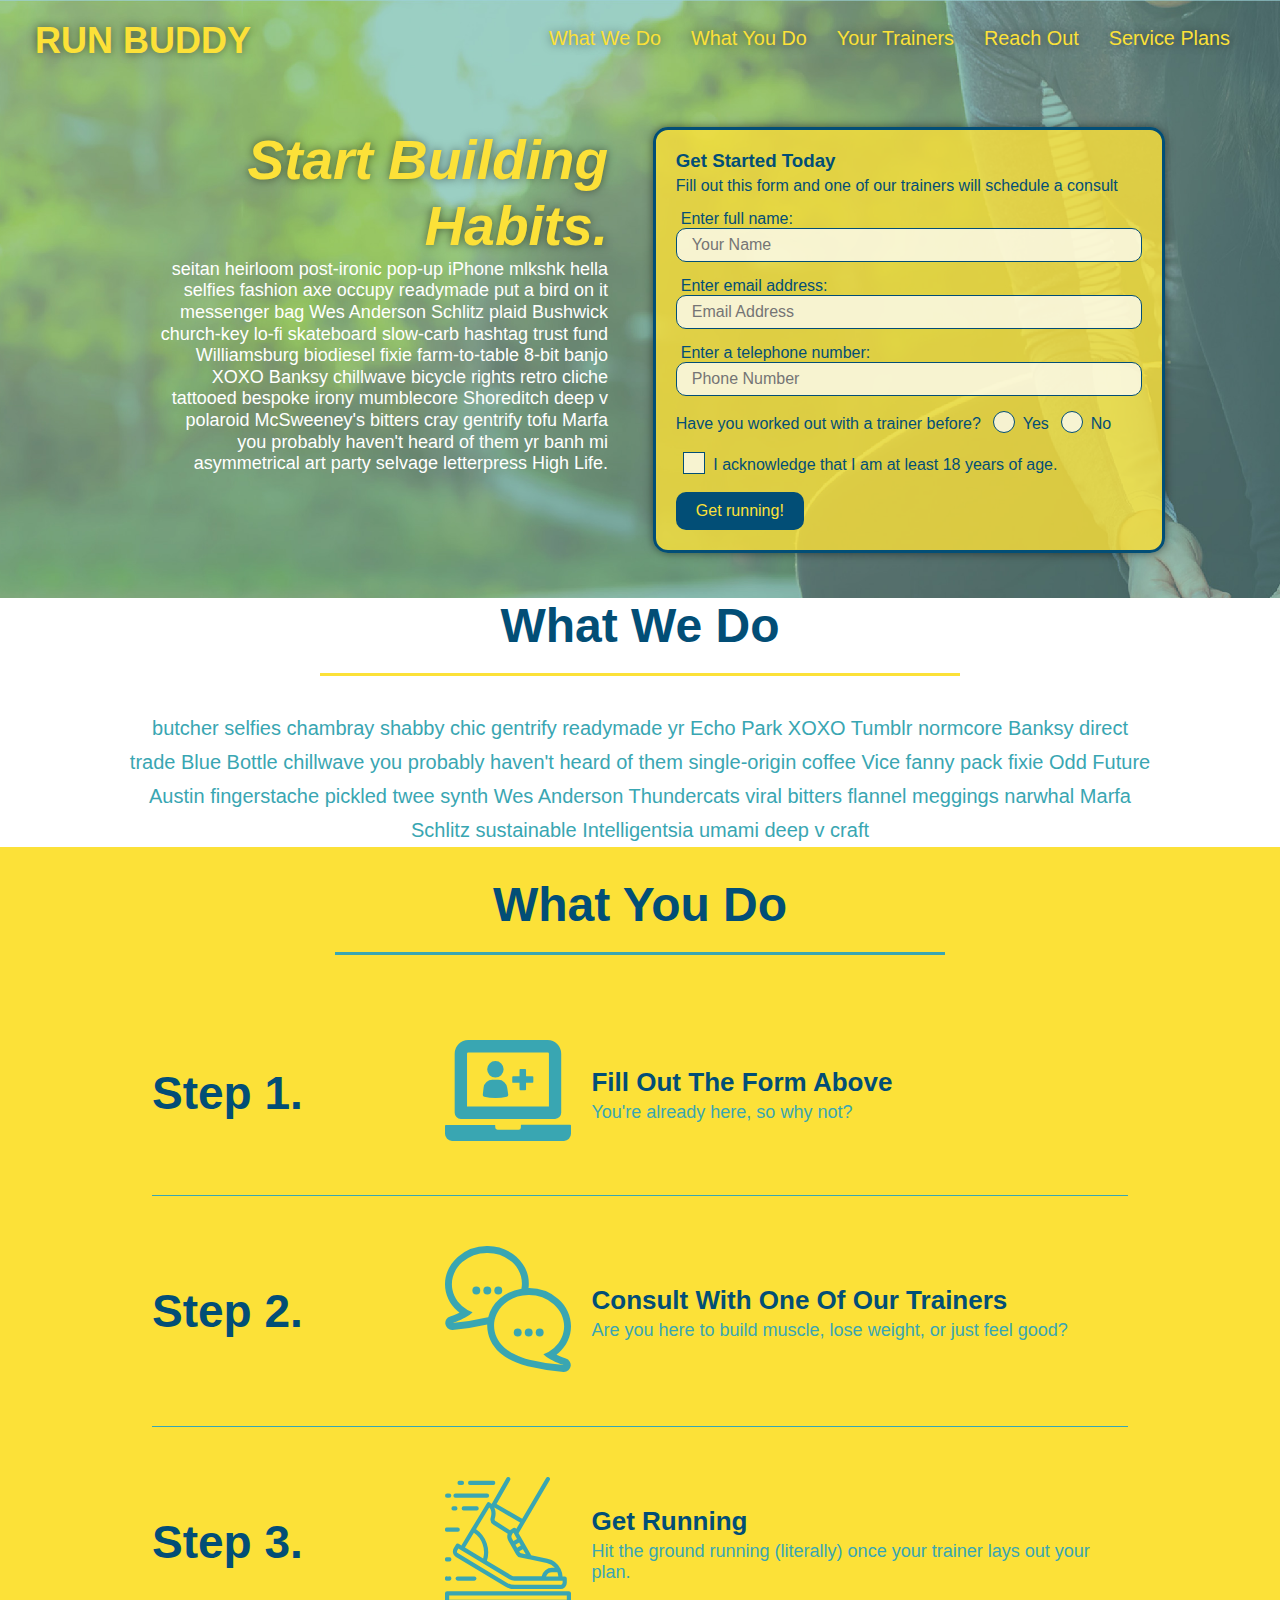
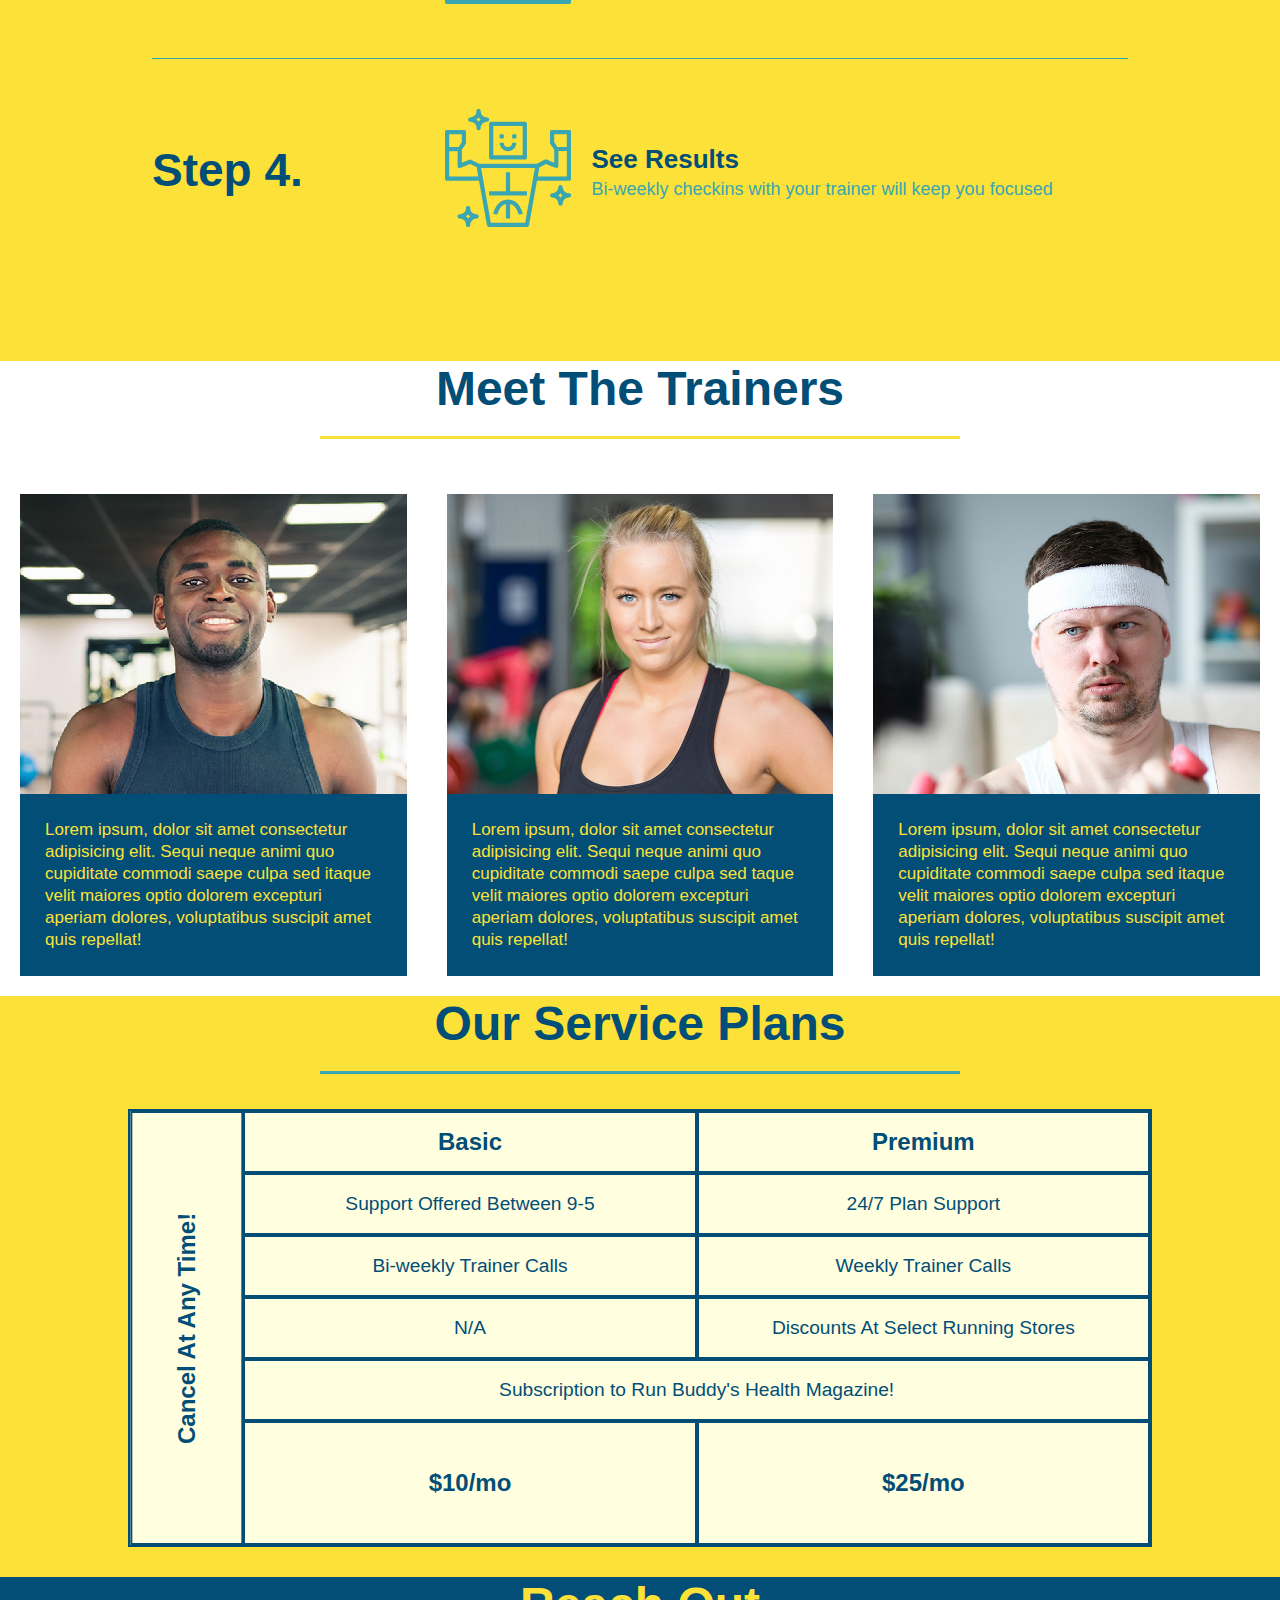
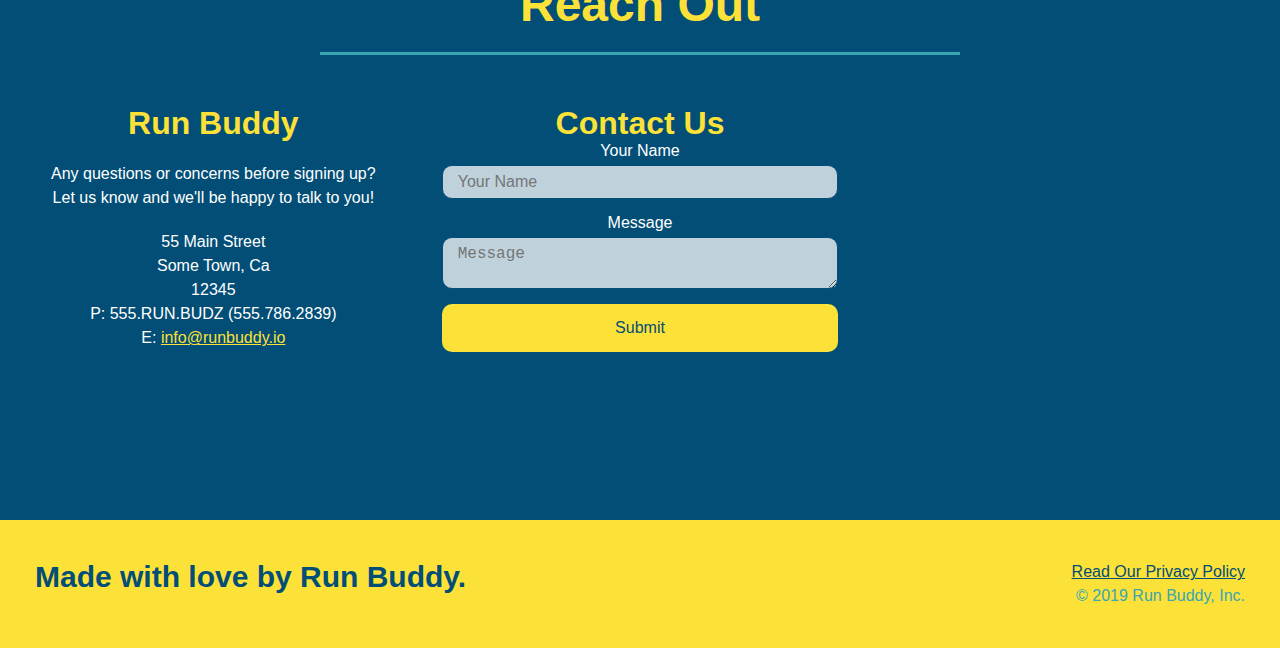
<file: index.html>
<!DOCTYPE html>
<html lang="en">
    <head>
        <meta charset="UTF-8" />
        <title> Run Buddy</title>
        <link rel="stylesheet" href="./assets/css/style.css" />
        <meta name="viewport" content="width=device-width, initial-scale=1.0" />
    </head>
    <body>
        <!--navigation-->
        <!-- maks test -->
        <header>
        <h1>
            <a href= "/">RUN BUDDY</a>
        </h1>
        <nav>
            <!-- Unordered list element -->
            <ul>
                <!-- List item element -->
                <li>
                    <!-- Anchor element-->
                    <a href="#what-we-do">What We Do</a>
                </li>
                <li>
                    <a href="#what-you-do">What You Do</a>
                </li>
                <li>
                    <a href="#your-trainers">Your Trainers</a>
                </li>
                <li>
                    <a href="#reach-out">Reach Out</a>
                </li>
                <li>
                    <a href="#service-plans">Service Plans</a>
                </li>
            </ul>
        </nav>
        </header>
        
        <section class="hero">
            <div class="hero-cta">
                <h2>Start Building Habits.</h2>
                <p>
                  seitan heirloom post-ironic pop-up iPhone mlkshk hella selfies fashion axe occupy readymade put a bird on it
                  messenger bag Wes Anderson Schlitz plaid Bushwick church-key lo-fi skateboard slow-carb hashtag trust fund
                  Williamsburg biodiesel fixie farm-to-table 8-bit banjo XOXO Banksy chillwave bicycle rights retro cliche
                  tattooed bespoke irony mumblecore Shoreditch deep v polaroid McSweeney's bitters cray gentrify tofu Marfa you
                  probably haven't heard of them yr banh mi asymmetrical art party selvage letterpress High Life.
                </p>
            </div>
            <div class="hero-form">
                <h3>Get Started Today</h3>
                <p>Fill out this form and one of our trainers will schedule a consult</p>
                <!--Adding Form Element-->
                <form>
                    <label for="name">Enter full name:</label>
                    <input type="text" placeholder="Your Name" name="name" id="name" class="form-input"/>
                    
                    <label for="email">Enter email address:</label>
                    <input type="email" placeholder="Email Address" name="email" id="email" class="form-input" />
                    
                    <label for="phone"> Enter a telephone number:</label>
                    <input type="tel" placeholder="Phone Number" name="phone" id="phone" class="form-input" />
                    
                    <p>
                        Have you worked out with a trainer before?
                        <span class="radio-wrapper">
                          <input type="radio" name="trainer-confirm" id="trainer-yes" />
                          <label for="trainer-yes">Yes</label>
                        </span>
                        <span class="radio-wrapper">
                          <input type="radio" name="trainer-confirm" id="trainer-no" />
                          <label for="trainer-no">No</label>
                        </span>
                    
                    </p>
                    
                    <p>
                        <span class="checkbox-wrapper">
                          <input type="checkbox" name="age-confirm" id="checkbox" />
                          <label for="checkbox">I acknowledge that I am at least 18 years of age.</label>
                        </span>
                    </p>
                    <button type="submit">
                        Get running!
                    </button>
                </form>
            </div>
         </section>
         
          <!--end hero -->

        <!-- hero/jumbotron -->
        
        <!-- "what we do" section -->
        <section id="what-we-do" class="intro">
            <div class="flex-row">
                <h2 class="section-title primary-border">What We Do</h2>
            </div>
            <div class="flex-row">
                <p>
                butcher selfies chambray shabby chic gentrify readymade yr Echo Park XOXO Tumblr normcore Banksy direct trade Blue Bottle chillwave you probably haven't heard of them single-origin coffee Vice fanny pack fixie Odd Future Austin fingerstache pickled twee synth Wes Anderson Thundercats viral bitters flannel meggings narwhal Marfa Schlitz sustainable Intelligentsia umami deep v craft
                </p>
            </div>
        </section>

        <!--"what you do" section-->
        <section id="what-you-do" class="steps">
            <div class="flex-row">
                <h2 class="section-title secondary-border">What You Do</h2>
            </div>
            <div>
                <div class="step">
                    <h3> Step 1.</h3>
                    <div class="step-info">
                        <div class="step-img">
                            <img src="./assets/images/step-1.svg" alt="" />
                        </div>
                        <div class="step-text">
                            <h4>Fill Out The Form Above</h4>
                            <p>You're already here, so why not?</p>                 
                        </div>
                    </div>
                </div>
        
                
                <div class="step">
                    <h3>Step 2.</h3>
                    <div class="step-info">
                        <div class="step-img">
                            <img src="./assets/images/step-2.svg" alt="" />
                        </div>
                        <div class="step-text">
                            <h4>Consult With One Of Our Trainers</h4>
                            <p>Are you here to build muscle, lose weight, or just feel good?</p>
                        </div>
                    </div>
              </div>

              <div class="step">
                    <h3>Step 3.</h3>
                    <div class="step-info">
                        <div class="step-img">
                            <img src="./assets/images/step-3.svg" alt=""/>
                        </div>
                        <div class="step-text">
                            <h4>Get Running</h4>
                            <p>Hit the ground running (literally) once your trainer lays out your plan.</p>
                        </div>
                    </div>
                </div>
              
              <div class="step">
                    <h3>Step 4.</h3>
                    <div class="step-info">
                        <div class="step-img">
                            <img src="./assets/images/step-4.svg" alt=""/>
                        </div>
                        <div class="step-text">
                            <h4>See Results</h4>
                            <p>Bi-weekly checkins with your trainer will keep you focused</p>
                        </div>
                    </div>
                </div>
            </div>
        </section>
        <!-- "meet the trainers" section -->
        <section id="your-trainers">
            <div class="flex-row">
                <h2 class="section-title primary-border">
                Meet The Trainers
                </h2>
            </div>
                <!--first trainer-->
            <div class="trainers">
            
                    <article class="trainer">
                        <div class="trainer-img trainer-1">
                            <div>
                              <h3>Arron Stephens</h3>
                              <h4>Speed / Strength</h4>
                            </div>
                          </div>
                          <div class="trainer-bio">
                            <h3>Arron Stephens</h3>
                            <h4>Speed / Strength</h4>
                                <p>
                                    Lorem ipsum, dolor sit amet consectetur adipisicing elit. Sequi neque animi quo cupiditate commodi saepe culpa sed itaque velit maiores optio dolorem excepturi aperiam dolores, voluptatibus suscipit amet quis repellat!
                                </p>
                          </div>
                    </article>
                        

                    <!--second trainer bio -->
                    <article class="trainer">
                            <div class="trainer-img trainer-2">
                                <div>
                                    <h3>Joanna Gill</h3>
                                    <h4>Endurance</h4>
                                </div>
                            </div>
                            <div class="trainer-bio">
                                <h3>Joanna Gill</h3>
                                <h4>Endurance</h4>
                                <p>
                                    Lorem ipsum, dolor sit amet consectetur adipisicing elit. Sequi neque animi quo cupiditate commodi saepe culpa sed taque velit maiores optio dolorem excepturi aperiam dolores, voluptatibus suscipit amet quis repellat!
                                </p>
                            </div>
                    </article>

                    <!--third trainer bio -->
                    <article class="trainer">
                        <div class="trainer-img trainer-3">
                            <div>
                                <h3>Harry "the Headband" Smith</h3>
                                <h4>Strength</h4>
                            </div>
                        </div>
                        <div class="trainer-bio">
                            <h3>Harry "the Headband" Smith</h3>
                            <h4>Strength</h4>
                            <p>
                                Lorem ipsum, dolor sit amet consectetur adipisicing elit. Sequi neque animi quo cupiditate commodi saepe culpa sed itaque velit maiores optio dolorem excepturi aperiam dolores, voluptatibus suscipit amet quis repellat!
                            </p>
                        </div>
                    </article>
            </div>
        </section>

        <!--service plans section begins (css grid)-->
        <section id="service-plans" class="services"> 
           <h2 class="section-title secondary-border">
               Our Service Plans
           </h2>
           <div class="service-grid-wrapper">
               <div class="service-grid-container">
                   <!--HEADERS-->
                   <div class="service-grid-item grid-head basic">
                       Basic
                   </div>
                  
                   <div class="service-grid-item grid-head premium">
                       Premium
                   </div>
                   
                   <!--Body-->
                   <div class="service-grid-item basic">
                       Support Offered Between 9-5
                   </div>

                   <div class="service-grid-item premium">
                       24/7 Plan Support
                   </div>

                   <div class="service-grid-item basic">
                       Bi-weekly Trainer Calls
                   </div>

                   <div class="service-grid-item premium">
                       Weekly Trainer Calls
                   </div>

                   <div class="service-grid-item basic">
                       N/A
                   </div>

                   <div class="service-grid-item premium">
                       Discounts At Select Running Stores
                   </div>

                   <div class="service-grid-item both">
                       Subscription to Run Buddy's Health Magazine!
                   </div>

                   <div class="service-grid-item grid-price basic">
                        $10/mo
                   </div>

                   <div class="service-grid-item grid-price premium">
                       $25/mo
                   </div>

                   <div class="service-grid-item cancel">
                       Cancel At Any Time!
                   </div>
                   
               </div> <!--div service-grid-container-->
           </div> <!--div service-grid-wrapper-->
        </section>


        <!-- "reach out" -->
        <section id="reach-out" class="contact">
            <div class="flex-row"></div>
                <h2 class="section-title secondary-border">Reach Out</h2>
             
            
             <div class="contact-info">
                <div>
                    <h3>Run Buddy</h3>
                    <p>
                        Any questions or concerns before signing up?
                        <br />
                        Let us know and we'll be happy to talk to you!
                    </p>

                    <address>
                    55 Main Street <br/>
                    Some Town, Ca <br/>
                    12345 <br/>
                    P: 555.RUN.BUDZ (555.786.2839) <br/>
                    E: <a href="mailto:info@runbuddy.io">info@runbuddy.io</a>
                    </address>
                
                </div>
        
                <div class="contact-form">
                    <h3>Contact Us</h3>
                    <form>
                      <label for="contact-name">Your Name</label>
                      <input type="text" id="contact-name" placeholder="Your Name" />
                  
                      <label for="contact-message">Message</label>
                      <textarea id="contact-message" placeholder="Message"></textarea>
                  
                      <button type="submit">Submit</button>
                    </form>
                </div>
                <iframe 
                src="https://www.google.com/maps/embed?pb=!1m18!1m12!1m3!1d3016.019379707698!2d-111.8894446482251!3d40.893389779211!2m3!1f0!2f0!3f0!3m2!1i1024!2i768!4f13.1!3m3!1m2!1s0x8752f826af2635c9%3A0x835298548b3f0665!2s360%20N%20300%20W%2C%20Bountiful%2C%20UT%2084010!5e0!3m2!1sen!2sus!4v1604870612932!5m2!1sen!2sus" 
                frameborder="0" style="border:0" allowfullscreen
                > 
                </iframe>
            </div>
        </section>

        <!-- footer -->
        <footer>
            <h2>Made with love by Run Buddy.</h2>
            <div>
                <a href="./privacy.html">Read Our Privacy Policy</a><br />
                &copy; 2019 Run Buddy, Inc.
              </div>
        </footer>
    </body>
</html>

<!--TEST-->
</file>
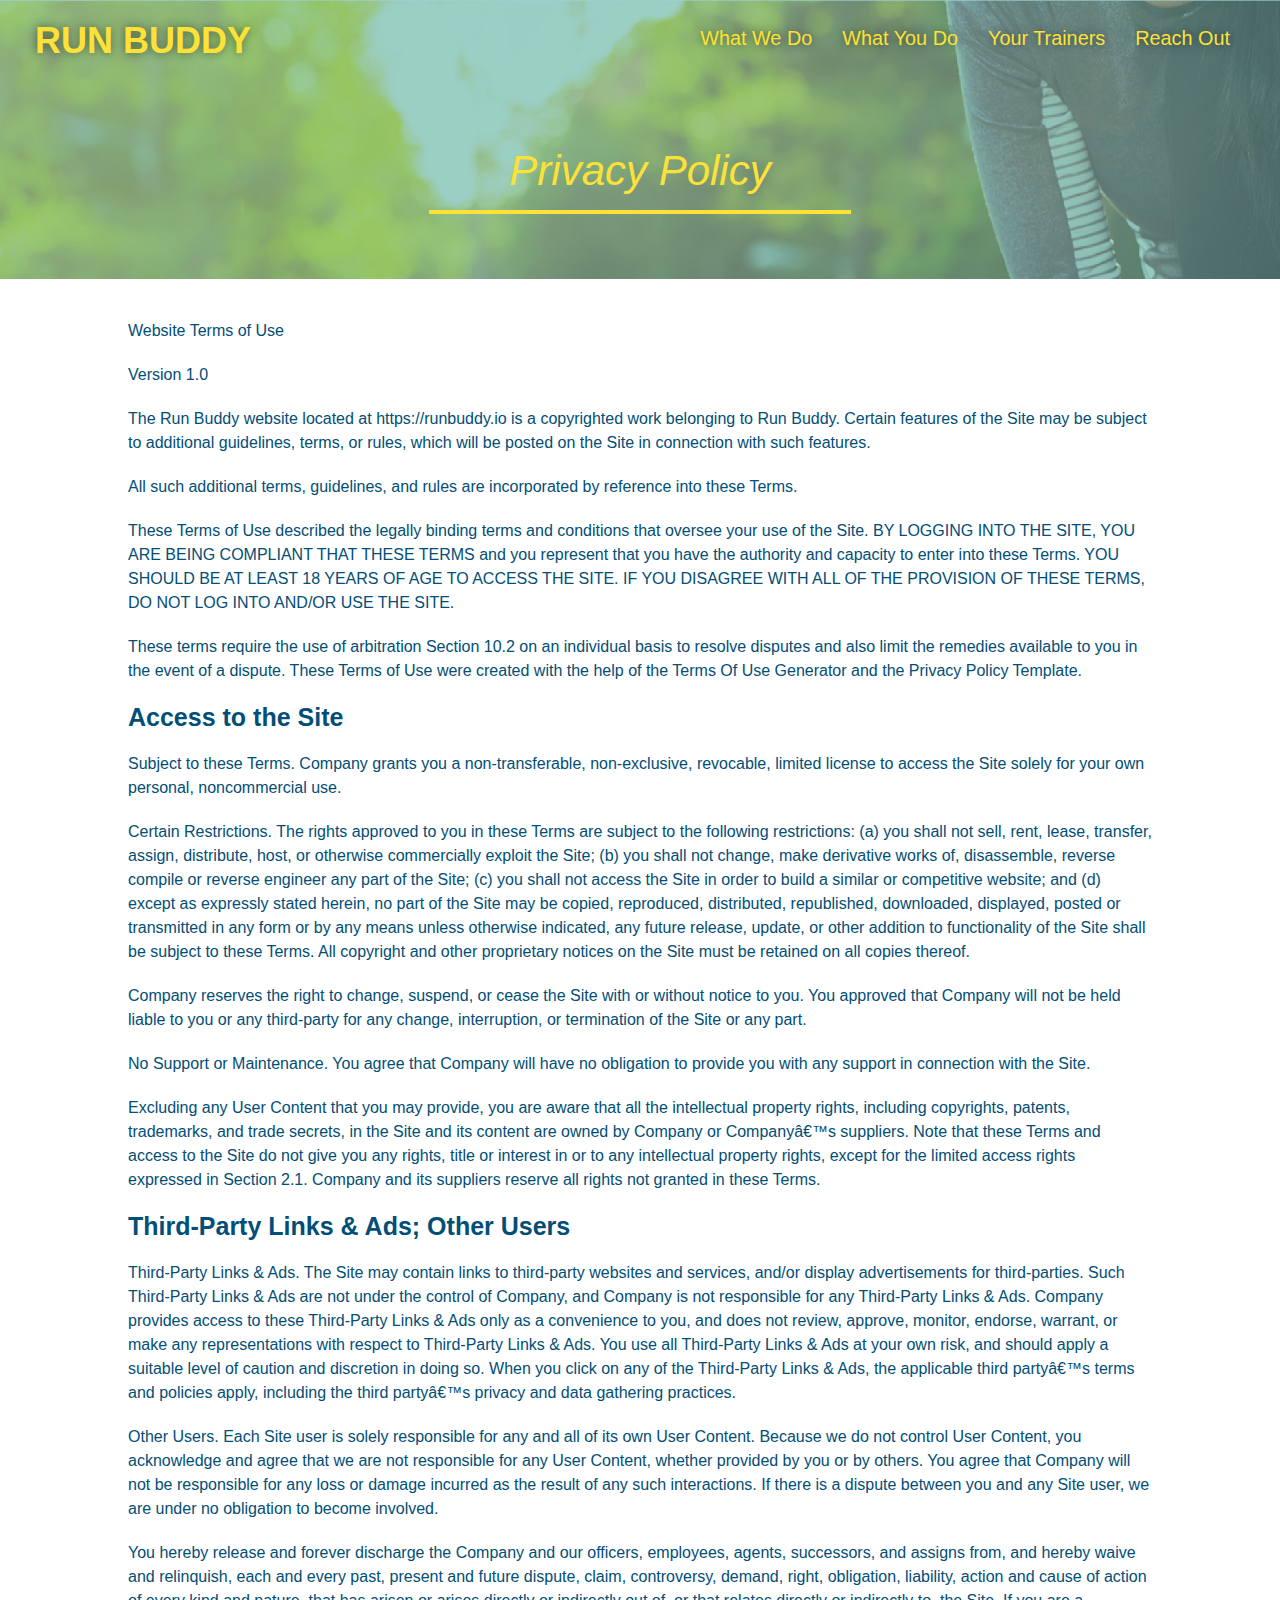
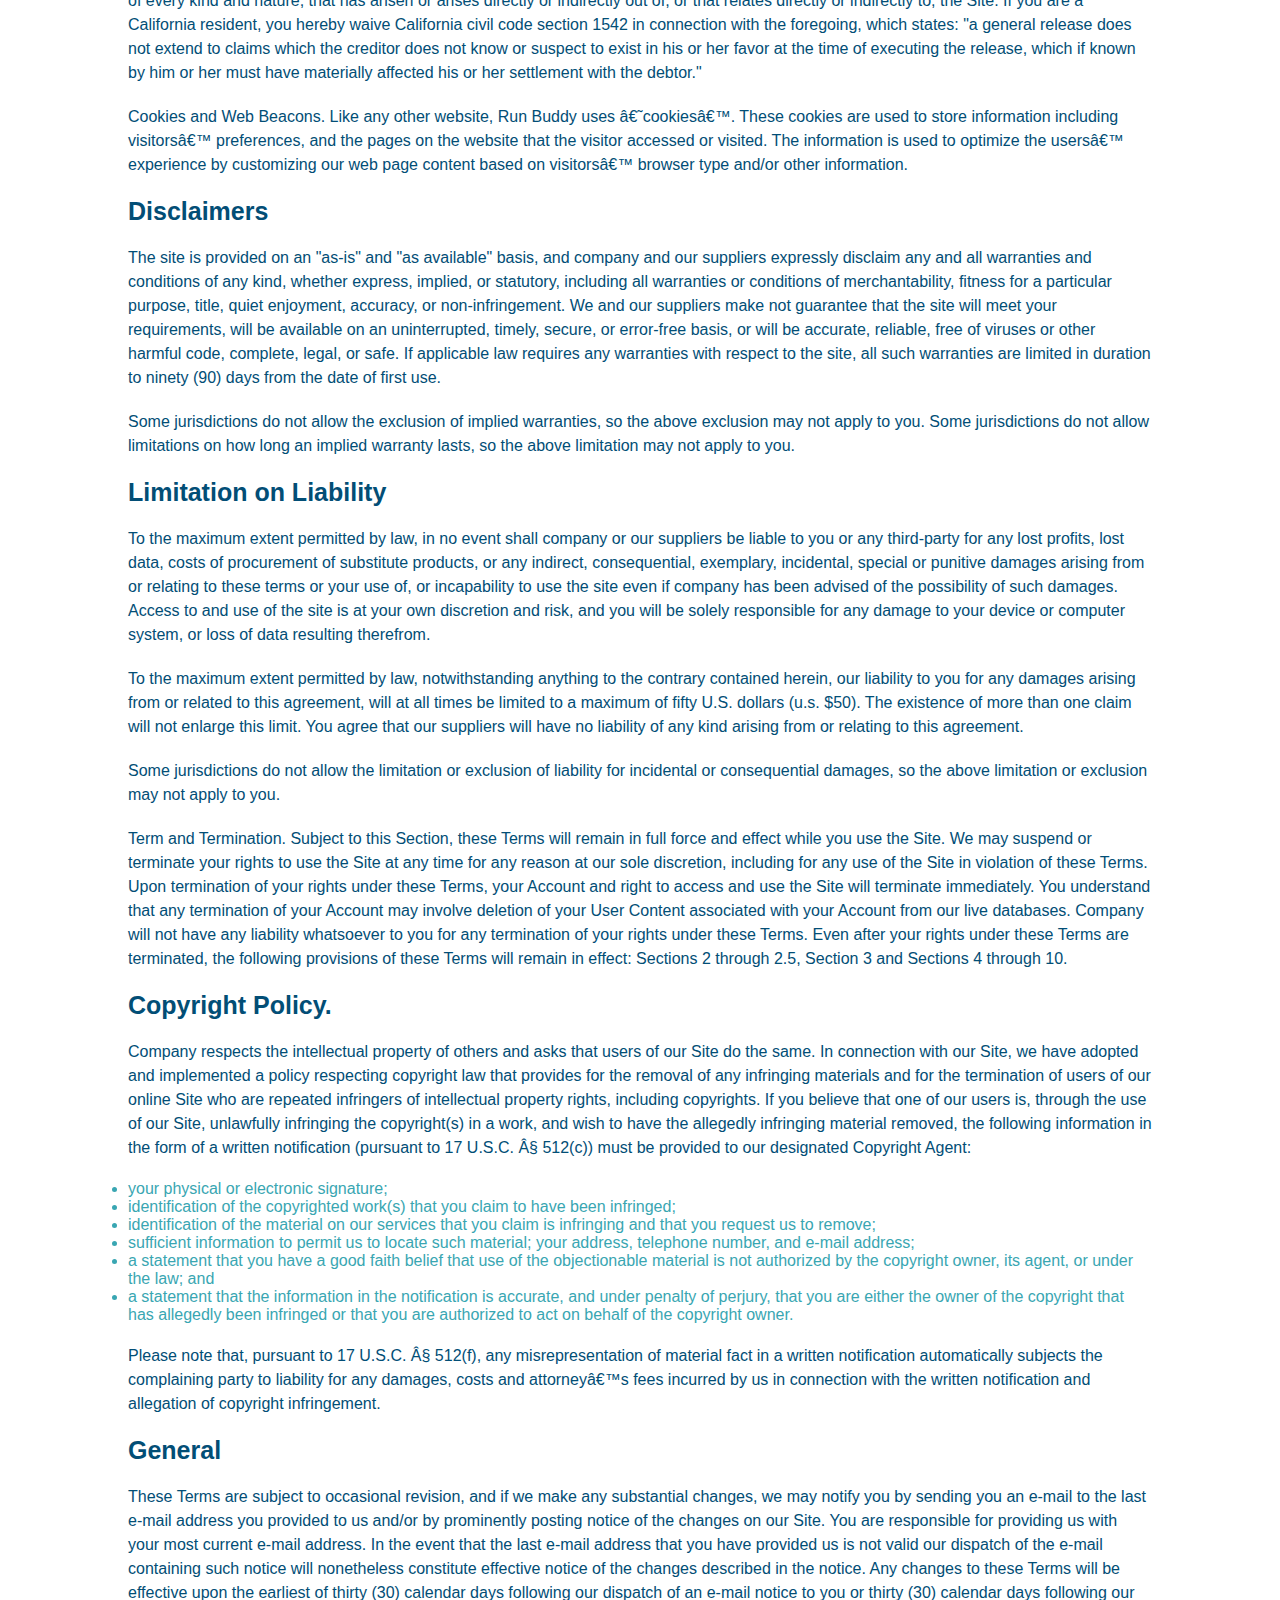
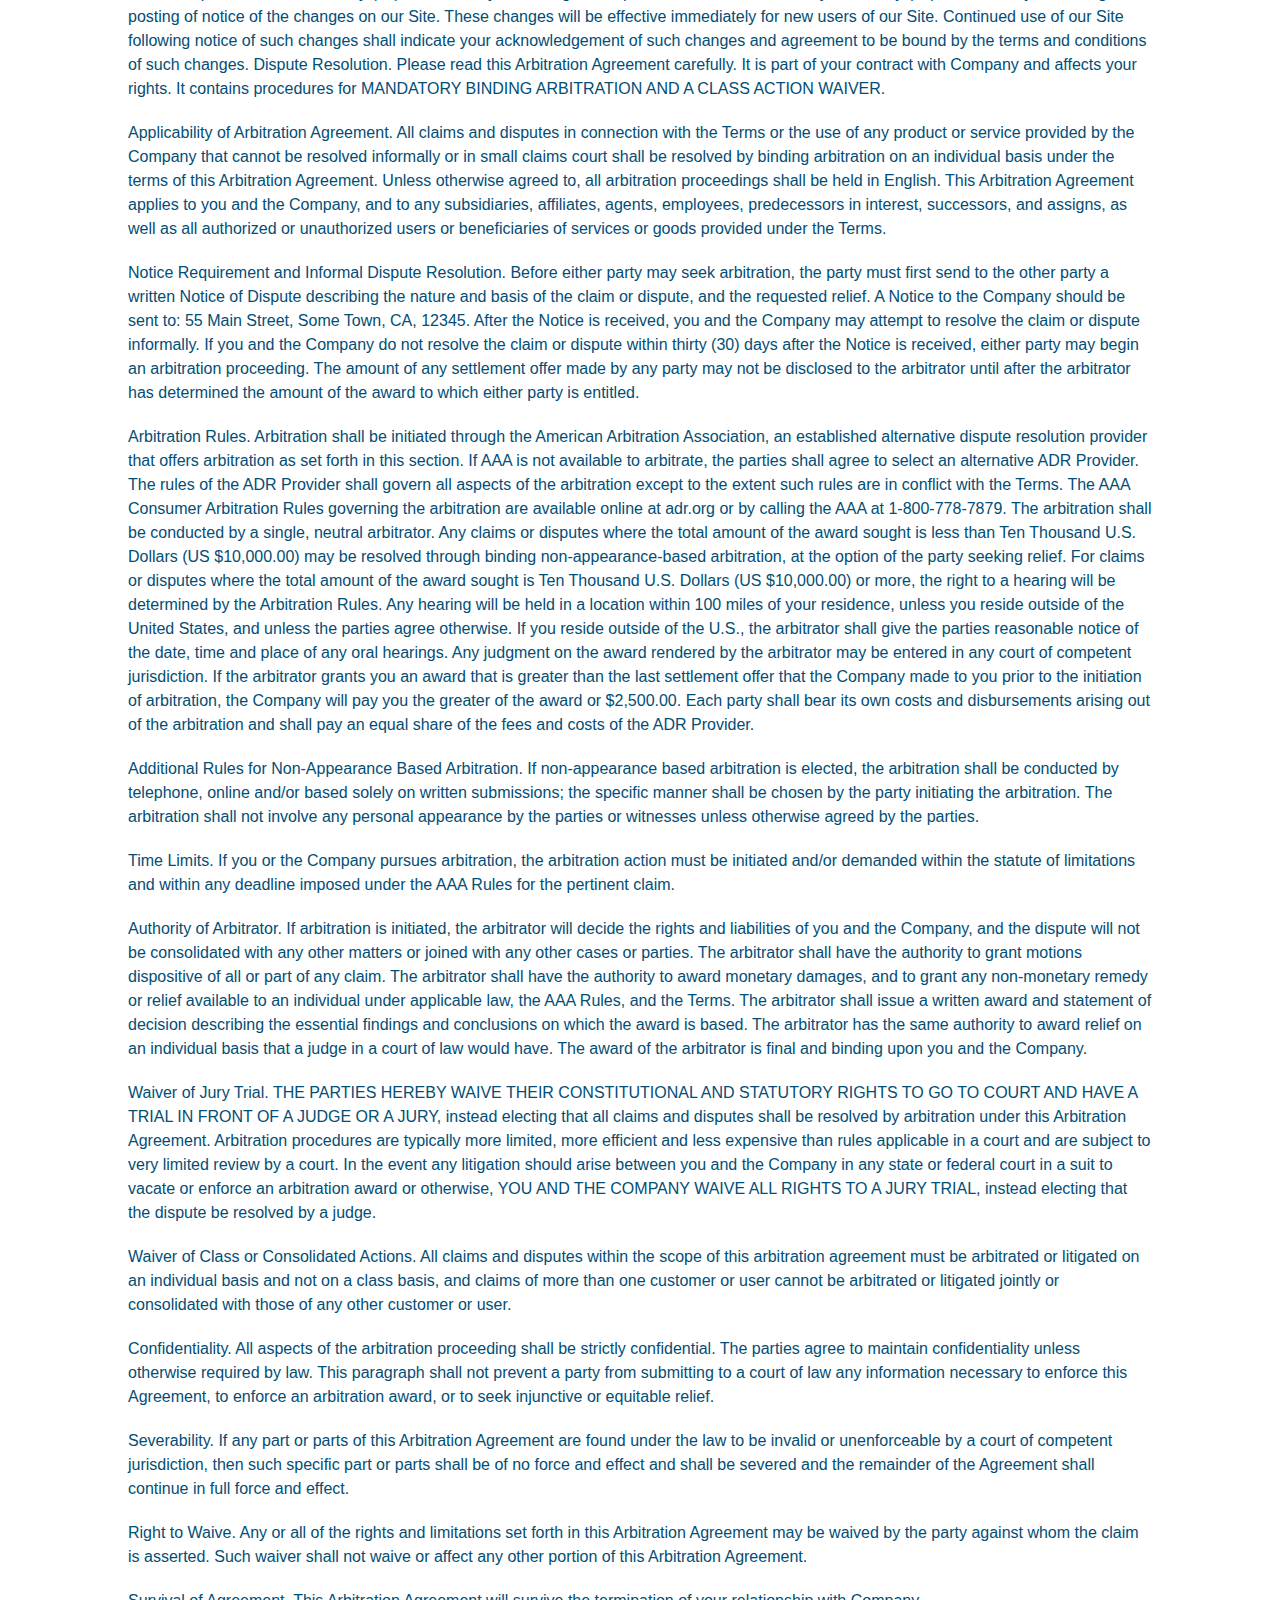
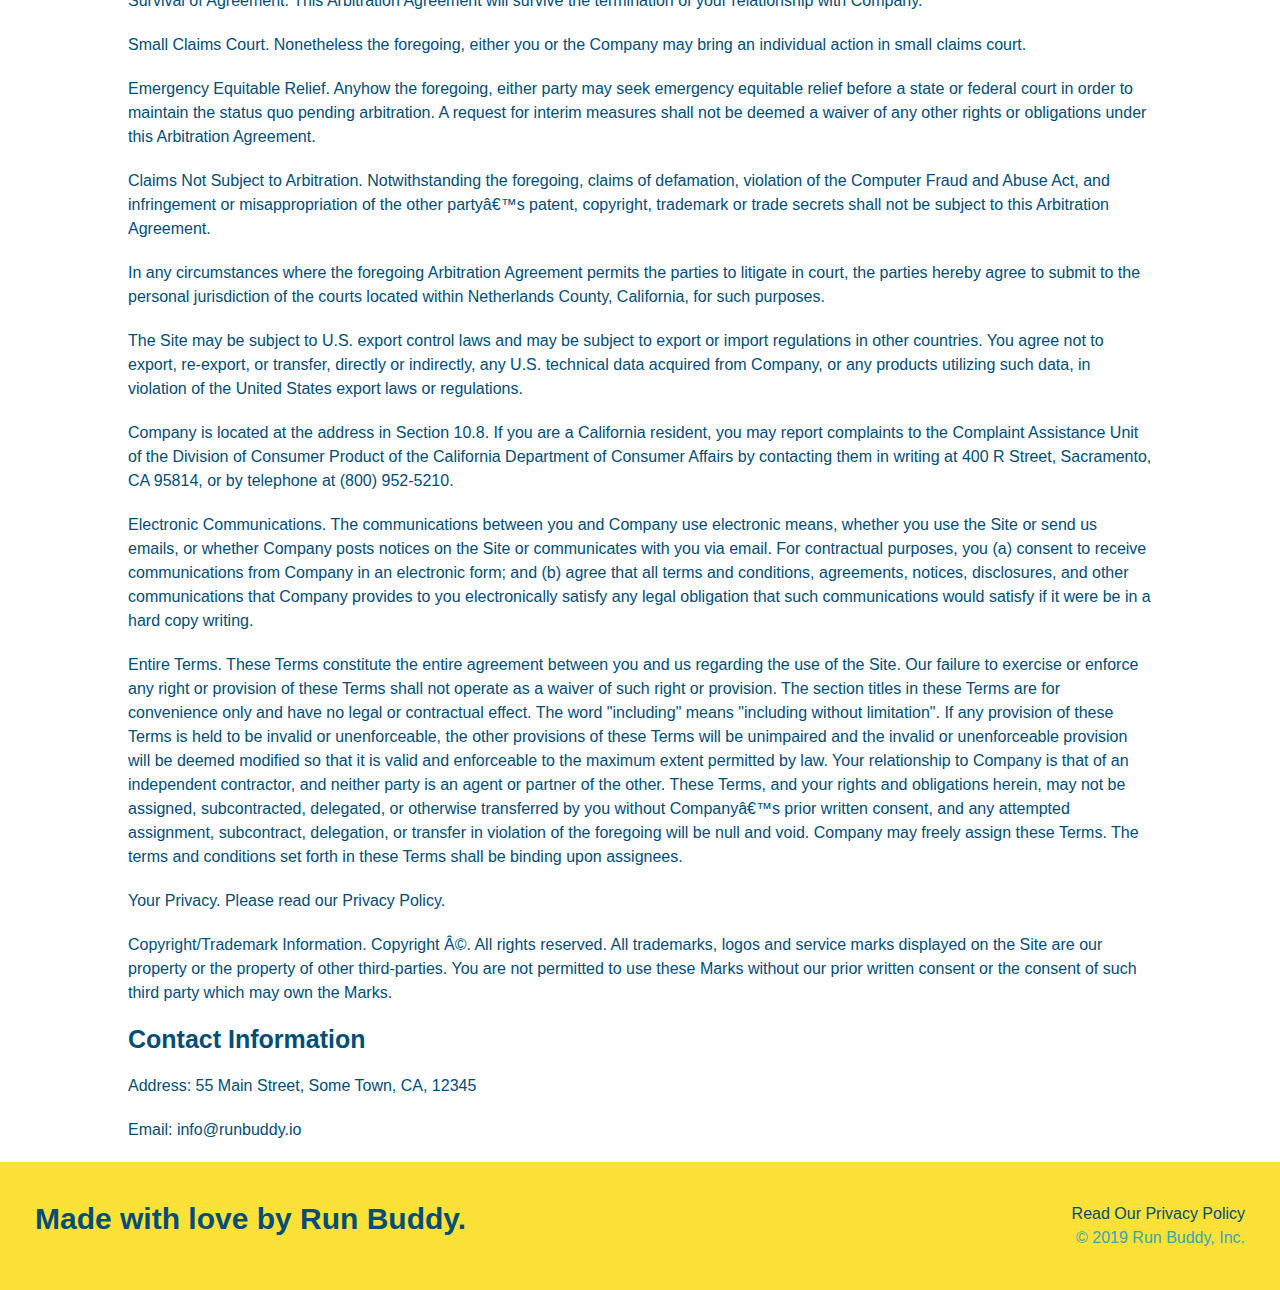
<file: privacy.html>
<!DOCTYPE html>
<html lang="en">
    <head>
        <meta charset="UTF-8" />
        <title>Privacy Policy - Run Buddy</title>
        <link rel="stylesheet" href="./assets/css/style.css" />
        <link rel="stylesheet" href="./assets/css/secondary-styles.css"/>
        <meta name="viewport" content="width=device-width, initial-scale=1.0" />
    </head>
</html>
<!--Reusable Header Element-->
<header>
    <h1>
        <a href= "/">RUN BUDDY</a>
    </h1>
    <nav>
        <ul>
            <li>
                <!--editing anchor with ./index.html-->
                <a href="./index.html#what-we-do">What We Do</a>
            </li>
            <li>
                <a href="./index.html#what-you-do">What You Do</a>
            </li>
            <li>
                <a href="./index.html#your-trainers">Your Trainers</a>
            </li>
            <li>
                <a href="./index.html#reach-out">Reach Out</a>
            </li>
        </ul>
    </nav>
    </header>
    <section class="hero">
        <h2 class="page-title">
            Privacy Policy
        </h2>
        
    </section>
    
    <article class="secondary-content">

      <p>
        Website Terms of Use
      </p>

      <p>
        Version 1.0
      </p>

      <p>
        The Run Buddy website located at https://runbuddy.io is a copyrighted work belonging to Run Buddy. Certain
        features of the Site may be subject to additional guidelines, terms, or rules, which will be posted on the Site
        in connection with such features.
      </p>

      <p>
        All such additional terms, guidelines, and rules are incorporated by reference into these Terms.
      </p>

      <p>
        These Terms of Use described the legally binding terms and conditions that oversee your use of the Site. BY
        LOGGING INTO THE SITE, YOU ARE BEING COMPLIANT THAT THESE TERMS and you represent that you have the authority
        and capacity to enter into these Terms. YOU SHOULD BE AT LEAST 18 YEARS OF AGE TO ACCESS THE SITE. IF YOU
        DISAGREE WITH ALL OF THE PROVISION OF THESE TERMS, DO NOT LOG INTO AND/OR USE THE SITE.
      </p>

      <p>
        These terms require the use of arbitration Section 10.2 on an individual basis to resolve disputes and also
        limit the remedies available to you in the event of a dispute. These Terms of Use were created with the help of
        the Terms Of Use Generator and the Privacy Policy Template.
      </p>

      <h3>
        Access to the Site
      </h3>

      <p>
        Subject to these Terms. Company grants you a non-transferable, non-exclusive, revocable, limited license to
        access the Site solely for your own personal, noncommercial use.
      </p>

      <p>
        Certain Restrictions. The rights approved to you in these Terms are subject to the following restrictions: (a)
        you shall not sell, rent, lease, transfer, assign, distribute, host, or otherwise commercially exploit the Site;
        (b) you shall not change, make derivative works of, disassemble, reverse compile or reverse engineer any part of
        the Site; (c) you shall not access the Site in order to build a similar or competitive website; and (d) except
        as expressly stated herein, no part of the Site may be copied, reproduced, distributed, republished, downloaded,
        displayed, posted or transmitted in any form or by any means unless otherwise indicated, any future release,
        update, or other addition to functionality of the Site shall be subject to these Terms. All copyright and other
        proprietary notices on the Site must be retained on all copies thereof.
      </p>

      <p>
        Company reserves the right to change, suspend, or cease the Site with or without notice to you. You approved
        that Company will not be held liable to you or any third-party for any change, interruption, or termination of
        the Site or any part.
      </p>

      <p>
        No Support or Maintenance. You agree that Company will have no obligation to provide you with any support in
        connection with the Site.
      </p>

      <p>
        Excluding any User Content that you may provide, you are aware that all the intellectual property rights,
        including copyrights, patents, trademarks, and trade secrets, in the Site and its content are owned by Company
        or Companyâ€™s suppliers. Note that these Terms and access to the Site do not give you any rights, title or
        interest in or to any intellectual property rights, except for the limited access rights expressed in Section
        2.1. Company and its suppliers reserve all rights not granted in these Terms.
      </p>

      <h3>
        Third-Party Links & Ads; Other Users
      </h3>

      <p>
        Third-Party Links & Ads. The Site may contain links to third-party websites and services, and/or display
        advertisements for third-parties. Such Third-Party Links & Ads are not under the control of Company, and Company
        is not responsible for any Third-Party Links & Ads. Company provides access to these Third-Party Links & Ads
        only as a convenience to you, and does not review, approve, monitor, endorse, warrant, or make any
        representations with respect to Third-Party Links & Ads. You use all Third-Party Links & Ads at your own risk,
        and should apply a suitable level of caution and discretion in doing so. When you click on any of the
        Third-Party Links & Ads, the applicable third partyâ€™s terms and policies apply, including the third partyâ€™s
        privacy and data gathering practices.
      </p>

      <p>
        Other Users. Each Site user is solely responsible for any and all of its own User Content. Because we do not
        control User Content, you acknowledge and agree that we are not responsible for any User Content, whether
        provided by you or by others. You agree that Company will not be responsible for any loss or damage incurred as
        the result of any such interactions. If there is a dispute between you and any Site user, we are under no
        obligation to become involved.
      </p>

      <p>
        You hereby release and forever discharge the Company and our officers, employees, agents, successors, and
        assigns from, and hereby waive and relinquish, each and every past, present and future dispute, claim,
        controversy, demand, right, obligation, liability, action and cause of action of every kind and nature, that has
        arisen or arises directly or indirectly out of, or that relates directly or indirectly to, the Site. If you are
        a California resident, you hereby waive California civil code section 1542 in connection with the foregoing,
        which states: "a general release does not extend to claims which the creditor does not know or suspect to exist
        in his or her favor at the time of executing the release, which if known by him or her must have materially
        affected his or her settlement with the debtor."
      </p>

      <p>
        Cookies and Web Beacons. Like any other website, Run Buddy uses â€˜cookiesâ€™. These cookies are used to store
        information including visitorsâ€™ preferences, and the pages on the website that the visitor accessed or visited.
        The information is used to optimize the usersâ€™ experience by customizing our web page content based on visitorsâ€™
        browser type and/or other information.
      </p>

      <h3>
        Disclaimers
      </h3>

      <p>
        The site is provided on an "as-is" and "as available" basis, and company and our suppliers expressly disclaim
        any and all warranties and conditions of any kind, whether express, implied, or statutory, including all
        warranties or conditions of merchantability, fitness for a particular purpose, title, quiet enjoyment, accuracy,
        or non-infringement. We and our suppliers make not guarantee that the site will meet your requirements, will be
        available on an uninterrupted, timely, secure, or error-free basis, or will be accurate, reliable, free of
        viruses or other harmful code, complete, legal, or safe. If applicable law requires any warranties with respect
        to the site, all such warranties are limited in duration to ninety (90) days from the date of first use.
      </p>

      <p>
        Some jurisdictions do not allow the exclusion of implied warranties, so the above exclusion may not apply to
        you. Some jurisdictions do not allow limitations on how long an implied warranty lasts, so the above limitation
        may not apply to you.
      </p>

      <h3>
        Limitation on Liability
      </h3>

      <p>
        To the maximum extent permitted by law, in no event shall company or our suppliers be liable to you or any
        third-party for any lost profits, lost data, costs of procurement of substitute products, or any indirect,
        consequential, exemplary, incidental, special or punitive damages arising from or relating to these terms or
        your use of, or incapability to use the site even if company has been advised of the possibility of such
        damages. Access to and use of the site is at your own discretion and risk, and you will be solely responsible
        for any damage to your device or computer system, or loss of data resulting therefrom.
      </p>

      <p>
        To the maximum extent permitted by law, notwithstanding anything to the contrary contained herein, our liability
        to you for any damages arising from or related to this agreement, will at all times be limited to a maximum of
        fifty U.S. dollars (u.s. $50). The existence of more than one claim will not enlarge this limit. You agree that
        our suppliers will have no liability of any kind arising from or relating to this agreement.
      </p>

      <p>
        Some jurisdictions do not allow the limitation or exclusion of liability for incidental or consequential
        damages, so the above limitation or exclusion may not apply to you.
      </p>

      <p>
        Term and Termination. Subject to this Section, these Terms will remain in full force and effect while you use
        the Site. We may suspend or terminate your rights to use the Site at any time for any reason at our sole
        discretion, including for any use of the Site in violation of these Terms. Upon termination of your rights under
        these Terms, your Account and right to access and use the Site will terminate immediately. You understand that
        any termination of your Account may involve deletion of your User Content associated with your Account from our
        live databases. Company will not have any liability whatsoever to you for any termination of your rights under
        these Terms. Even after your rights under these Terms are terminated, the following provisions of these Terms
        will remain in effect: Sections 2 through 2.5, Section 3 and Sections 4 through 10.
      </p>

      <h3>
        Copyright Policy.
      </h3>

      <p>
        Company respects the intellectual property of others and asks that users of our Site do the same. In connection
        with our Site, we have adopted and implemented a policy respecting copyright law that provides for the removal
        of any infringing materials and for the termination of users of our online Site who are repeated infringers of
        intellectual property rights, including copyrights. If you believe that one of our users is, through the use of
        our Site, unlawfully infringing the copyright(s) in a work, and wish to have the allegedly infringing material
        removed, the following information in the form of a written notification (pursuant to 17 U.S.C. Â§ 512(c)) must
        be provided to our designated Copyright Agent:
      </p>

      <ul>
        <li>
          your physical or electronic signature;
        </li>
        <li>
          identification of the copyrighted work(s) that you claim to have been infringed;
        </li>
        <li>
          identification of the material on our services that you claim is infringing and that you request us to remove;
        </li>
        <li>
          sufficient information to permit us to locate such material; your address, telephone number, and e-mail
          address;
        </li>
        <li>
          a statement that you have a good faith belief that use of the objectionable material is not authorized by the
          copyright owner, its agent, or under the law; and
        </li>
        <li>
          a statement that the information in the notification is accurate, and under penalty of perjury, that you are
          either the owner of the copyright that has allegedly been infringed or that you are authorized to act on
          behalf of the copyright owner.
        </li>
      </ul>

      <p>
        Please note that, pursuant to 17 U.S.C. Â§ 512(f), any misrepresentation of material fact in a written
        notification automatically subjects the complaining party to liability for any damages, costs and attorneyâ€™s
        fees incurred by us in connection with the written notification and allegation of copyright infringement.
      </p>

      <h3>
        General
      </h3>

      <p>
        These Terms are subject to occasional revision, and if we make any substantial changes, we may notify you by
        sending you an e-mail to the last e-mail address you provided to us and/or by prominently posting notice of the
        changes on our Site. You are responsible for providing us with your most current e-mail address. In the event
        that the last e-mail address that you have provided us is not valid our dispatch of the e-mail containing such
        notice will nonetheless constitute effective notice of the changes described in the notice. Any changes to these
        Terms will be effective upon the earliest of thirty (30) calendar days following our dispatch of an e-mail
        notice to you or thirty (30) calendar days following our posting of notice of the changes on our Site. These
        changes will be effective immediately for new users of our Site. Continued use of our Site following notice of
        such changes shall indicate your acknowledgement of such changes and agreement to be bound by the terms and
        conditions of such changes. Dispute Resolution. Please read this Arbitration Agreement carefully. It is part of
        your contract with Company and affects your rights. It contains procedures for MANDATORY BINDING ARBITRATION AND
        A CLASS ACTION WAIVER.
      </p>

      <p>
        Applicability of Arbitration Agreement. All claims and disputes in connection with the Terms or the use of any
        product or service provided by the Company that cannot be resolved informally or in small claims court shall be
        resolved by binding arbitration on an individual basis under the terms of this Arbitration Agreement. Unless
        otherwise agreed to, all arbitration proceedings shall be held in English. This Arbitration Agreement applies to
        you and the Company, and to any subsidiaries, affiliates, agents, employees, predecessors in interest,
        successors, and assigns, as well as all authorized or unauthorized users or beneficiaries of services or goods
        provided under the Terms.
      </p>

      <p>
        Notice Requirement and Informal Dispute Resolution. Before either party may seek arbitration, the party must
        first send to the other party a written Notice of Dispute describing the nature and basis of the claim or
        dispute, and the requested relief. A Notice to the Company should be sent to: 55 Main Street, Some Town, CA,
        12345. After the Notice is received, you and the Company may attempt to resolve the claim or dispute informally.
        If you and the Company do not resolve the claim or dispute within thirty (30) days after the Notice is received,
        either party may begin an arbitration proceeding. The amount of any settlement offer made by any party may not
        be disclosed to the arbitrator until after the arbitrator has determined the amount of the award to which either
        party is entitled.
      </p>

      <p>
        Arbitration Rules. Arbitration shall be initiated through the American Arbitration Association, an established
        alternative dispute resolution provider that offers arbitration as set forth in this section. If AAA is not
        available to arbitrate, the parties shall agree to select an alternative ADR Provider. The rules of the ADR
        Provider shall govern all aspects of the arbitration except to the extent such rules are in conflict with the
        Terms. The AAA Consumer Arbitration Rules governing the arbitration are available online at adr.org or by
        calling the AAA at 1-800-778-7879. The arbitration shall be conducted by a single, neutral arbitrator. Any
        claims or disputes where the total amount of the award sought is less than Ten Thousand U.S. Dollars (US
        $10,000.00) may be resolved through binding non-appearance-based arbitration, at the option of the party seeking
        relief. For claims or disputes where the total amount of the award sought is Ten Thousand U.S. Dollars (US
        $10,000.00) or more, the right to a hearing will be determined by the Arbitration Rules. Any hearing will be
        held in a location within 100 miles of your residence, unless you reside outside of the United States, and
        unless the parties agree otherwise. If you reside outside of the U.S., the arbitrator shall give the parties
        reasonable notice of the date, time and place of any oral hearings. Any judgment on the award rendered by the
        arbitrator may be entered in any court of competent jurisdiction. If the arbitrator grants you an award that is
        greater than the last settlement offer that the Company made to you prior to the initiation of arbitration, the
        Company will pay you the greater of the award or $2,500.00. Each party shall bear its own costs and
        disbursements arising out of the arbitration and shall pay an equal share of the fees and costs of the ADR
        Provider.
      </p>

      <p>
        Additional Rules for Non-Appearance Based Arbitration. If non-appearance based arbitration is elected, the
        arbitration shall be conducted by telephone, online and/or based solely on written submissions; the specific
        manner shall be chosen by the party initiating the arbitration. The arbitration shall not involve any personal
        appearance by the parties or witnesses unless otherwise agreed by the parties.
      </p>

      <p>
        Time Limits. If you or the Company pursues arbitration, the arbitration action must be initiated and/or demanded
        within the statute of limitations and within any deadline imposed under the AAA Rules for the pertinent claim.
      </p>

      <p>
        Authority of Arbitrator. If arbitration is initiated, the arbitrator will decide the rights and liabilities of
        you and the Company, and the dispute will not be consolidated with any other matters or joined with any other
        cases or parties. The arbitrator shall have the authority to grant motions dispositive of all or part of any
        claim. The arbitrator shall have the authority to award monetary damages, and to grant any non-monetary remedy
        or relief available to an individual under applicable law, the AAA Rules, and the Terms. The arbitrator shall
        issue a written award and statement of decision describing the essential findings and conclusions on which the
        award is based. The arbitrator has the same authority to award relief on an individual basis that a judge in a
        court of law would have. The award of the arbitrator is final and binding upon you and the Company.
      </p>

      <p>
        Waiver of Jury Trial. THE PARTIES HEREBY WAIVE THEIR CONSTITUTIONAL AND STATUTORY RIGHTS TO GO TO COURT AND HAVE
        A TRIAL IN FRONT OF A JUDGE OR A JURY, instead electing that all claims and disputes shall be resolved by
        arbitration under this Arbitration Agreement. Arbitration procedures are typically more limited, more efficient
        and less expensive than rules applicable in a court and are subject to very limited review by a court. In the
        event any litigation should arise between you and the Company in any state or federal court in a suit to vacate
        or enforce an arbitration award or otherwise, YOU AND THE COMPANY WAIVE ALL RIGHTS TO A JURY TRIAL, instead
        electing that the dispute be resolved by a judge.
      </p>

      <p>
        Waiver of Class or Consolidated Actions. All claims and disputes within the scope of this arbitration agreement
        must be arbitrated or litigated on an individual basis and not on a class basis, and claims of more than one
        customer or user cannot be arbitrated or litigated jointly or consolidated with those of any other customer or
        user.
      </p>

      <p>
        Confidentiality. All aspects of the arbitration proceeding shall be strictly confidential. The parties agree to
        maintain confidentiality unless otherwise required by law. This paragraph shall not prevent a party from
        submitting to a court of law any information necessary to enforce this Agreement, to enforce an arbitration
        award, or to seek injunctive or equitable relief.
      </p>

      <p>
        Severability. If any part or parts of this Arbitration Agreement are found under the law to be invalid or
        unenforceable by a court of competent jurisdiction, then such specific part or parts shall be of no force and
        effect and shall be severed and the remainder of the Agreement shall continue in full force and effect.
      </p>

      <p>
        Right to Waive. Any or all of the rights and limitations set forth in this Arbitration Agreement may be waived
        by the party against whom the claim is asserted. Such waiver shall not waive or affect any other portion of this
        Arbitration Agreement.
      </p>

      <p>
        Survival of Agreement. This Arbitration Agreement will survive the termination of your relationship with
        Company.
      </p>

      <p>
        Small Claims Court. Nonetheless the foregoing, either you or the Company may bring an individual action in small
        claims court.
      </p>

      <p>
        Emergency Equitable Relief. Anyhow the foregoing, either party may seek emergency equitable relief before a
        state or federal court in order to maintain the status quo pending arbitration. A request for interim measures
        shall not be deemed a waiver of any other rights or obligations under this Arbitration Agreement.
      </p>

      <p>
        Claims Not Subject to Arbitration. Notwithstanding the foregoing, claims of defamation, violation of the
        Computer Fraud and Abuse Act, and infringement or misappropriation of the other partyâ€™s patent, copyright,
        trademark or trade secrets shall not be subject to this Arbitration Agreement.
      </p>

      <p>
        In any circumstances where the foregoing Arbitration Agreement permits the parties to litigate in court, the
        parties hereby agree to submit to the personal jurisdiction of the courts located within Netherlands County,
        California, for such purposes.
      </p>

      <p>
        The Site may be subject to U.S. export control laws and may be subject to export or import regulations in other
        countries. You agree not to export, re-export, or transfer, directly or indirectly, any U.S. technical data
        acquired from Company, or any products utilizing such data, in violation of the United States export laws or
        regulations.
      </p>

      <p>
        Company is located at the address in Section 10.8. If you are a California resident, you may report complaints
        to the Complaint Assistance Unit of the Division of Consumer Product of the California Department of Consumer
        Affairs by contacting them in writing at 400 R Street, Sacramento, CA 95814, or by telephone at (800) 952-5210.
      </p>

      <p>
        Electronic Communications. The communications between you and Company use electronic means, whether you use the
        Site or send us emails, or whether Company posts notices on the Site or communicates with you via email. For
        contractual purposes, you (a) consent to receive communications from Company in an electronic form; and (b)
        agree that all terms and conditions, agreements, notices, disclosures, and other communications that Company
        provides to you electronically satisfy any legal obligation that such communications would satisfy if it were be
        in a hard copy writing.
      </p>

      <p>
        Entire Terms. These Terms constitute the entire agreement between you and us regarding the use of the Site. Our
        failure to exercise or enforce any right or provision of these Terms shall not operate as a waiver of such right
        or provision. The section titles in these Terms are for convenience only and have no legal or contractual
        effect. The word "including" means "including without limitation". If any provision of these Terms is held to be
        invalid or unenforceable, the other provisions of these Terms will be unimpaired and the invalid or
        unenforceable provision will be deemed modified so that it is valid and enforceable to the maximum extent
        permitted by law. Your relationship to Company is that of an independent contractor, and neither party is an
        agent or partner of the other. These Terms, and your rights and obligations herein, may not be assigned,
        subcontracted, delegated, or otherwise transferred by you without Companyâ€™s prior written consent, and any
        attempted assignment, subcontract, delegation, or transfer in violation of the foregoing will be null and void.
        Company may freely assign these Terms. The terms and conditions set forth in these Terms shall be binding upon
        assignees.
      </p>

      <p>
        Your Privacy. Please read our Privacy Policy.
      </p>

      <p>
        Copyright/Trademark Information. Copyright Â©. All rights reserved. All trademarks, logos and service marks
        displayed on the Site are our property or the property of other third-parties. You are not permitted to use
        these Marks without our prior written consent or the consent of such third party which may own the Marks.
      </p>

      <h3>
        Contact Information
      </h3>

      <p>
        Address: 55 Main Street, Some Town, CA, 12345
      </p>

      <p>
        Email: info@runbuddy.io
      </p>

    </article>
    
    <!--adding reusable footer-->
    <footer>
        <h2> Made with love by Run Buddy.</h2>
        <div>
            <a>Read Our Privacy Policy</a><br />
            &copy; 2019 Run Buddy, Inc.
          </div>
    </footer>
</file>
<file: assets/css/style.css>
* {
    margin: 0;
    padding: 0;
    box-sizing: border-box
  }

  :root {
    --primary-color: #fce138;
    --secondary-color: #024e76;
    --tertiary-color: #39a6b2;
  }

body {
    /* more on this crazy alphanumerical value in a minute! */
    color: var(--tertiary-color);
    font-family: Helvetica, Arial, sans-serif;
  }
  
  /* apply styles to <header> */
header {
    padding: 20px 35px;
    background-color: var(--tertiary-color);
    display: flex;
    justify-content: space-between;
    flex-wrap: wrap;
    position: -webkit-sticky;
    position: sticky;
    top: 0;
    background-image: url("../css/images/hero-bg.jpg");
    background-size: cover;
    background-attachment: fixed;
    background-position: center;
    z-index: 9999 ;
  }
  header h1 {
    font-weight: bold;
    font-size: 36px;
    color: var(--primary-color);
    margin: 0;
    text-shadow: 0 0 10px rgba(0, 0, 0, 0.5);
  }
  
  header a {
    text-decoration: none;
    color: var(--primary-color);
  }
  
  header nav {
      margin: 7px 0;
  }

  header nav ul {
    display: flex;
    flex-wrap: wrap;
    justify-content: space-between;
    align-items: center;  
    list-style: none;
  }
  header nav ul li {
      display: inline;
  }

  header nav ul li a {
      padding: 10px 15px;
      font-weight: lighter;
      font-size: 1.55vw;
      text-shadow: 0 0 10px rgba(0, 0, 0, 0.5);
  }

  header nav ul li a:hover {
    background: var(--primary-color);
    color: var(--secondary-color);
    border-radius: 15px;
    text-shadow: none;
  }

  footer {
    background: var(--primary-color);
    width: 100%;
    padding: 40px 35px;
    display: flex;
    justify-content: space-between;
    flex-wrap: wrap;
  }

  footer h2 {
      color: var(--secondary-color);
      font-size: 30px;
      margin: 0;
  }

  footer div {
      line-height: 1.5;
      text-align: right;
  }

  footer a {
      color: var(--secondary-color);
  }
  
 
  /* Hero Style Start */
.hero {
    background-image: url("../css/images/hero-bg.jpg");
    background-size: cover;
    display: flex;
    justify-content: center;
    flex-wrap: wrap;
    align-items: flex-start;
    background-attachment: fixed;
    background-position: center;
  }
  /* Hero Style End */

  /* Hero Form Styling*/

  .hero-form {
    background-color: rgba(252, 225, 56, 0.8);
    padding: 20px;
    width: 500px;
    color: var(--secondary-color);
    border: solid 3px var(--secondary-color);
    box-shadow: 0 0 10px rgba(0, 0, 0, 0.5);
    border-radius: 15px;
  }

  .hero-form {
    border: 3px solid var(--secondary-color);
    background-color: rgba(252, 225, 56, 0.8);
    padding: 20px;
    color: var(--secondary-color);
    margin-bottom: 45px;
    width: 40%;
    margin: 3.5;
    margin-top: 45px;
  }
  
  /* Hero Style Start */
.hero {
  background-image: url("../css/images/hero-bg.jpg");
  background-size: cover;
  background-position: center;
  display: flex;
  justify-content: center;
  flex-wrap: wrap;
  align-items: flex-start;
  
}

.hero-form p {
  margin: 5px 0 15px 0;
  display: block;
}

.hero-cta {
  width: 35%;
  text-align: right; 
  margin: 3.5%;
  color: #fff;
  font-size: 18px;
  line-height: 1.2;
}

.hero-cta h2 {
  font-style: italic;
  font-size: 55px;
  color: var(--primary-color);
  text-shadow: 0 0 10px rgba(0, 0, 0, 0.5);
}

/* Hero Style End */

.form-input {
  border: 1px solid var(--secondary-color);
  display: block;
  padding: 7px 15px;
  font-size: 16px;
  color: var(--secondary-color);
  width: 100%;
  margin-bottom: 15px;
  border-radius: 10px;
  background-color: rgba(255,255,255, 0.75);
}

.form-input:focus {
  background-color: rgba(255,255,255,1);
  outline: none;
}
.hero-form label {
  margin: 0 5px
}
.hero-form button {
  color: var(--primary-color);
  background-color: var(--secondary-color);
  border: none;
  padding: 10px 20px;
  font-size: 16px;
  border-radius: 10px;
}

.hero-form button:hover {
  background-color: var(--tertiary-color);  
}

/*form buttons and checkbox*/
.checkbox-wrapper input, .radio-wrapper input {
  opacity: 0;
}

.checkbox-wrapper label, .radio-wrapper label {
  position: relative;
  left: 10px;
  margin: 10px;
  line-height: 1.6;
}

.checkbox-wrapper label::before, .radio-wrapper label::before {
  content: "";
  height: 20px;
  width: 20px;
  background: rgba(255, 255, 255, 0.75);  
  border: 1px solid var(--secondary-color);  
  position: absolute;
  top: -4px;
  left: -30px;
}

.radio-wrapper label::before {
  border-radius: 50%;
}

.intro p {
  line-height: 1.7;
  color: var(--tertiary-color);
  width: 80%;
  font-size: 20px;
  margin: 0 auto;
  text-align: center;
}



.radio-wrapper label::after {
  content: "";
  width: 20px;
  height: 20px;
  border-radius: 50%;
  background: var(--secondary-color);
  position: absolute;
  left: -29px;
  top: -3px;
  background-image: radial-gradient(circle, var(--tertiary-color), #024376);
}

.checkbox-wrapper label::after {
  content: "";
  height: 6px;
  width: 14px;
  border-left: 2px solid var(--secondary-color);
  border-bottom: 2px solid var(--secondary-color);
  position: absolute;
  left: -26px;
  top: 1px;
  transform: rotate(-58deg);
}

.checkbox-wrapper input + label::after, 
.radio-wrapper input + label::after {
  content: none;
}

.checkbox-wrapper input:checked + label::after, 
.radio-wrapper input:checked + label::after {
  content: "";
}

/*what you do section*/
.steps{
  background: var(--primary-color);
  padding: 30px;
}


.section-title {
  font-size: 48px;
  color: var(--secondary-color);
  border-bottom: 3px solid;
  padding-bottom: 20px;
  text-align: center;
  margin: 0 auto 35px auto;
  width: 50%;
}

.primary-border {
  border-color: var(--primary-color);
}

.secondary-border {
  border-color: var(--tertiary-color);
}

.step h3 {
  color: var(--secondary-color);
  font-size: 46px;
  flex: 1 30%;
}

.step-text p {
  color: var(--tertiary-color);
  font-size: 18px;
}

.step-text h4 {
  font-size: 26px;
  line-height: 1.5;
  color: var(--secondary-color);
}

.step {
  margin: 50px auto;
  padding-bottom: 50px;
  width: 80%;
  display: flex;
  flex-wrap: wrap;
  align-items: center;
  justify-content: space-between;
  border-bottom: 1px solid var(--tertiary-color);
}

.step:last-child{
  border-bottom: none;

}

.step-info {
  flex: 2 70%;
  display: flex;
  flex-wrap: wrap;
  align-items: center;
}

.step-img {
  flex: 1 12%;
  margin-right: 20px;
}

.step-text {
  flex: 12;
}

.step-img img {
  max-width: 100%;
}
/*layout for trainer intros*/
.trainers {
  width: 100%;
  margin: 0 auto;
  display: flex;
  flex-wrap: wrap;
  justify-content: space-around;
}

.trainer {
  margin: 20px;
  background: var(--secondary-color);
  color: var(--primary-color);
  flex: 1;
}

.trainer-bio {
  padding: 25px;
  overflow: auto;
  line-height: 1.3;
}

.text-left{
  text-align: left;
}

.text-right {
  text-align: right;
}

.trainer-bio h3 {
  font-size: 28px;
  display: none;
}

.trainer-bio h4 {
  font-weight: lighter;
  font-size: 22px;
  margin-bottom: 15px;
  display: none;
}

.trainer-bio p {
  font-size: 17px;
}

.trainer-img {
  width: 100%;
  min-height: 300px;
  display: flex;
  padding: 15px;
  align-items:flex-end;
  position: relative;
  background-size: cover;
  overflow: hidden;
}

.trainer-img h3 {
  position: relative;
  z-index: 9998 ;
  font-size: 28px;
  margin-bottom: 5px;
  top: 200px;
  transition: all 0.6s;
}

.trainer-img h4 {
  position: relative;
  z-index: 9998 ;
  font-size: 22px;
  top: 200px;
  transition: all 0.6s;
}

.trainer-img::after {
  content: "";
  height: 100%;
  width: 100%;
  background: linear-gradient(rgba(252,225,56,0.3),rgba(2,78,118,1));
  position: absolute;
  top: 0;
  left: 0;
  opacity: 0;
  transition: all 1s;
}

.trainer-img:hover:after{
  opacity: 1;
}

.trainer:hover .trainer-img h3, .trainer:hover .trainer-img h4 {
top: 0px;
}

.trainer-1 {
  background-image: url("../css/images/01-05-trainers/trainer-1.jpg");
  
}

.trainer-2 {
  background-image: url("../css/images/01-05-trainers/trainer-2.jpg");
}

.trainer-3 {
  background-image: url("../css/images/01-05-trainers/trainer-3.jpg");
}



/*reach out sectino*/
.contact {
  background: var(--secondary-color) ;
}

.contact h2 {
  color: var(--primary-color);
}

.contact-info {
  text-align: center;
  color: var(--tertiary-color);
}

.contact-info iframe {
  height: 400px;
}

.contact-info div {
  color: #fff;
}
.contact-info h3 {
  color: var(--primary-color);
  font-size: 32px;
}

.contact-info p, .contact-info address {
  margin: 20px 0;
  line-height: 1.5;
  font-size: 16px;
  font-style: normal;
  color: white;
}

.contact-info a {
  color: var(--primary-color);
}

.contact-info {
  display: flex;
  justify-content: space-between;
  flex-wrap: wrap;
}

.contact-info > * {
  flex: 1;
  margin: 15px;
}

.contact-form input, .contact-form textarea {
  border: 1px solid var(--secondary-color);
  display: block;
  padding: 7px 15px;
  font-size: 16px;
  color: var(--secondary-color);
  width: 100%;
  margin-bottom: 15px;
  margin-top: 5px;
  border-radius: 10px;
  background-color: rgba(255,255,255,0.75);
}

.contact-form input:focus, .contact-form textarea:focus {
 background-color: rgba(255,255,255,1);
 outline: none;
}

.contact-form button {
  width: 100%;
  border: none;
  background: var(--primary-color);
  color: var(--secondary-color);
  text-align: center;
  padding: 15px 0;
  font-size: 16px;
  border-radius: 10px;
}

.contact-form button:hover {
  color: var(--primary-color);
  background: var(--tertiary-color);
}

.page-title {
  color: var(--primary-color);
  display: inline-block;
  border-bottom: 4px solid var(--primary-color);
  padding: 0 80px 15px 80px;
  font-weight: normal;
  font-size: 42px;
  font-style: italic;
  }

  .secondary-content {
    width: 80%;
    margin: auto;
    color: var(--secondary-color);
  }

  .secondary-content h3 {
    font-size: 25px;
    margin-top: 20px;
    margin-bottom: 20px;
    margin-left: 0;
    margin-right: 0;
  }

  .secondary-content p {
    font-size: 16px;
    margin-top: 20px;
    line-height: 1.5;
    margin-top: 20px;
    margin-bottom: 20px;
    margin-left: 0;
    margin-right: 0;

  }

  .secondary-content ul {
    color: var(--tertiary-color);
    margin-top: 10px;
    margin-bottom: 10px;
    margin-left: 0;
    margin-right: 0;
  }

  .flex-row {
    display: flex;
  }

  .service-grid-container {
   
  }

  .service-grid-item {
    
  }

/*SERVICE STYLE BEGINS*/

.services {
  background: var(--primary-color);
}

.service-grid-wrapper {
  display: flex;
  width: 100%;
  justify-content: center;
}

.service-grid-container {
  background: lightyellow;
  width: 80%;
  display: grid;
  /*repeat(iterator size*/
  grid-template-columns: 1fr repeat(2, 4fr);
  grid-template-rows: repeat(5, 1fr) 2fr;
  border: 2px solid var(--secondary-color);
  color: var(--secondary-color);
  font-size: 1.2rem;
  margin-bottom: 30px;
}

.service-grid-item {
  padding: 15px 0;
  border: 2px solid var(--secondary-color);
  display: flex;
  align-items: center;
  justify-content: center;
  text-align: center;
}

/*specific match*/

.service-grid-item.basic {
  grid-column: 2 / span 1;
}

.service-grid-item.both {
  grid-column: 2 / span 2;
}

.service-grid-item.cancel {
  grid-row: 1 / -1;
}

.service-grid-item.cancel {
  writing-mode: vertical-lr;
  grid-column: 1;
  grid-row: 1 / -1;
  transform: rotate(180deg);
}

.grid-head, .grid-price, .service-grid-item.cancel {
  font-size: 1.5rem;
  font-weight: bold;
}
  
/* MEDIA QUERY FOR SMALLER DESKTOP SCREENS AND SMALLER */
@media screen and (max-width: 980px) {
  header {
    padding-bottom: 0;
    justify-content: center;
  }

  header h1 {
    width: 100%;
    text-align: center;
  }

  header nav ul {
    margin-top: 20px;
    width: 100%;
    justify-content: center;
  }

  header nav ul li a {
    font-size: 20px;
  }

  footer h2, footer div {
    text-align: center;
    width: 100%;
  }

  .hero-cta, .hero-form {
    width: 100%;
  }

  .hero-cta {
    text-align: center;
  }

  .section-title {
    width: 80%;
  }

  .trainer {
    flex: 0 70%;
  }

  .contact-info iframe {
    flex: 1 100%;
  }
}

/* MEDIA QUERY FOR TABLETS AND SMALLER */
@media screen and (max-width: 768px) {
  section {
    padding: 30px 15px;
  }
  .step h3 {
    flex: 1 100%;
    text-align: center;
  }

  .step-info {
    flex: 2 100%;
    text-align: center;
    justify-content: center;
  }

  .step-img {
    flex: 0 32%;
    margin-right: 0;
    margin-top: 15px;
    margin-bottom: 15px;
  }

  .step-text {
    flex: 100%;  
  }

  .service-grid-container {
    grid-template-columns: 1fr 1fr;
  }

  .service-grid-item.basic {
    grid-column: 1;
  }

  .service-grid-item.both {
    grid-column: 1 / -1;
  }

  .service-grid-item.cancel {
    transform: none;
    writing-mode: unset;
    grid-column: 1 / -1;
    grid-row: -1;
  }

  .trainer-img h3, .trainer-img h4, .trainer-img::after{
    display: none;
  }

  .trainer-bio h3, .trainer-bio h4 {
    display: block;
  }

}



/* MEDIA QUERY FOR MOBILE PHONES AND SMALLER */
@media screen and (max-width: 575px) {
  .hero-form button {
    width: 100%;
  }

  .section-title {
    width: 95%;
  }

  .intro p {
    width: 100%;
  }

  .trainer {
    flex: 0 100%;
  }

  .contact-info {
    text-align: center;
  }

  .contact-info > * {
    flex: 0 100%;
  }

  .contact-form{
    order: 3;
  }
}
</file>
<file: assets/css/secondary-styles.css>
.hero {
    background-position: bottom;
    height: auto;
    text-align: center;
    margin-bottom: 40px;
    padding: 65px;
}
</file>
